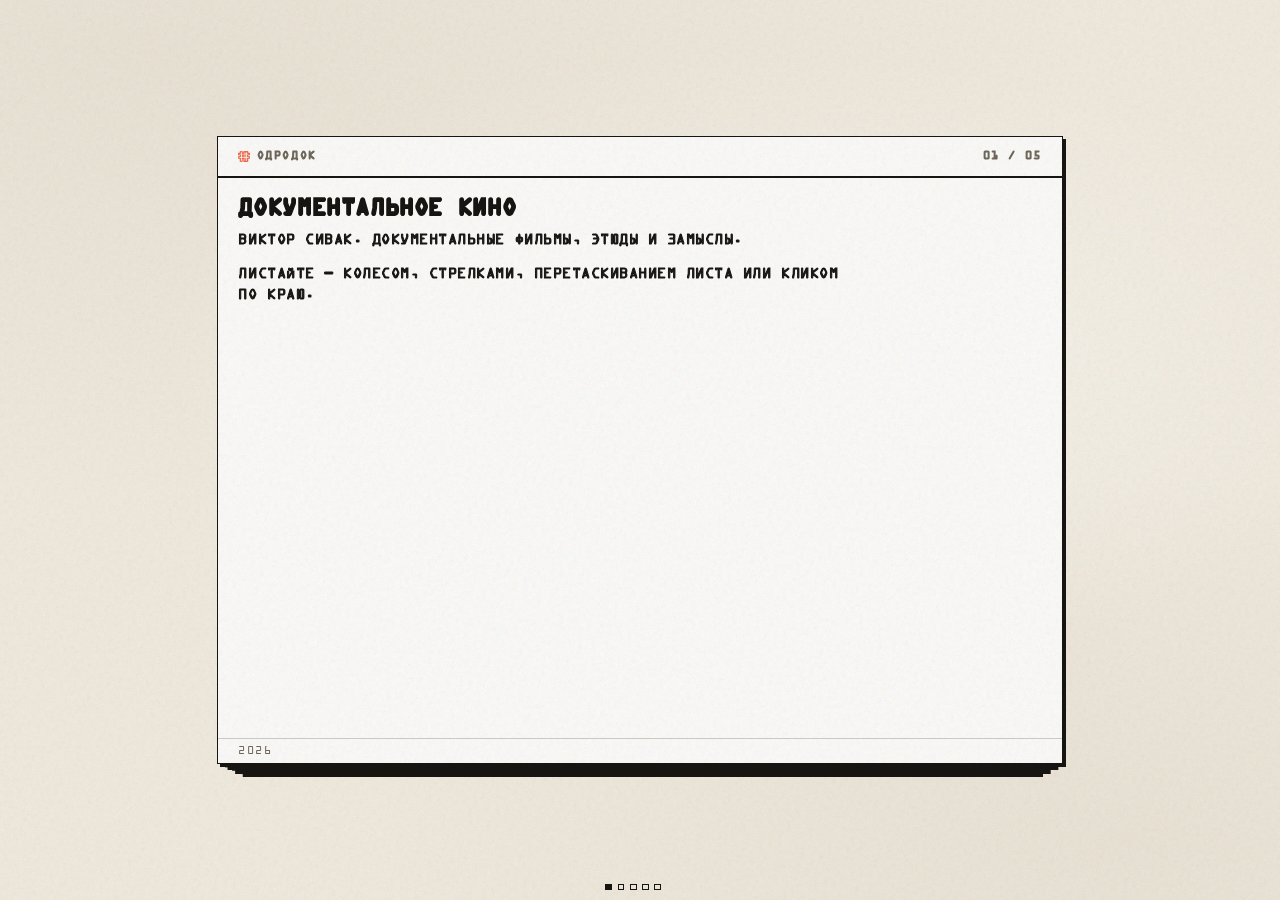
<file: index.html>
<!DOCTYPE html>
<html lang="ru">
<head>
<meta charset="UTF-8">
<meta name="viewport" content="width=device-width, initial-scale=1, viewport-fit=cover">
<title>Одродок</title>
<meta name="description" content="Одродок — документальное кино.">

<link rel="icon" href="/favicon.ico" sizes="any">
<link rel="apple-touch-icon" href="/assets/icons/apple-touch-icon.png">
<meta name="theme-color" content="#f2ece0">
<meta property="og:type" content="website">
<meta property="og:site_name" content="Одродок">
<meta property="og:title" content="Одродок — документальное кино">
<meta property="og:description" content="Фильмы, этюды и замыслы Виктора Сивака.">
<meta property="og:url" content="https://odrodok.ru/">
<meta property="og:image" content="https://odrodok.ru/assets/icons/icon-512.png">

<style>
/* ── ШРИФТЫ ─────────────────────────────────────────────── */
@font-face{ font-family:"OCRABecker"; font-weight:400; font-style:normal; font-display:swap;
  src:url('assets/fonts/ocra-becker.woff2') format('woff2'),
      url('assets/fonts/ocra-becker.otf') format('opentype'); }

/* ── ТОКЕНЫ ─────────────────────────────────────────────── */
html{
  --mobile-font-size-min:11; --mobile-font-size-max:16;
  --desktop-font-size-min:10.5; --desktop-font-size-max:15;
  --mobile-viewport-min:320; --mobile-desktop-breakpoint:768; --desktop-viewport-max:1500;
  font-size:calc(var(--mobile-font-size-min) * 1px);
}
@media screen and (min-width:320px){html{font-size:calc(var(--mobile-font-size-min) * 1px + (var(--mobile-font-size-max) - var(--mobile-font-size-min)) * ((100vw - var(--mobile-viewport-min) * 1px) / (var(--mobile-desktop-breakpoint) - var(--mobile-viewport-min))))}}
@media screen and (min-width:768px){html{font-size:calc(var(--desktop-font-size-min) * 1px + (var(--desktop-font-size-max) - var(--desktop-font-size-min)) * ((100vw - var(--mobile-desktop-breakpoint) * 1px) / (var(--desktop-viewport-max) - var(--mobile-desktop-breakpoint))))}}
@media screen and (min-width:1500px){html{font-size:calc(var(--desktop-font-size-max) * 1px)}}

:root{
  --c-paper:rgb(242,236,224); --c-paper2:rgb(233,226,211); --c-card:rgb(253,252,250);
  --c-ink:rgb(23,21,18); --c-soft:rgb(112,105,92);
  --c-brick:rgb(216,66,32); --c-mark:rgb(247,216,110);

  --paper:var(--c-paper); --card:var(--c-card); --ink:var(--c-ink);
  --soft:var(--c-soft); --brick:var(--c-brick); --mark:var(--c-mark);
  --line:color-mix(in srgb, var(--ink) 20%, transparent);

  --gap-s:.5rem; --gap-m:1rem; --gap-l:1.5rem;
  --bw-s:1px; --bw-m:2px;
  --stroke:1px; --stroke-h:2px;

  --sh:3px 3px 0 var(--ink);
  --sh2:2px 2px 0 var(--ink);
  --sh-lift:7px 7px 0 var(--ink);
  --ease:cubic-bezier(.2,.7,.3,1);
}

*{ box-sizing:border-box; }
html,body{ margin:0; padding:0; height:100%; overflow:hidden; }

body{
  font-family:"OCRABecker", monospace;
  color:var(--ink);
  background-color:var(--paper);
  background-image:
    radial-gradient(120% 80% at 12% 6%, rgba(120,95,55,.055), transparent 62%),
    radial-gradient(100% 70% at 88% 94%, rgba(120,95,55,.05), transparent 60%),
    radial-gradient(70% 50% at 60% 40%, rgba(255,255,255,.5), transparent 70%);
  -webkit-font-smoothing:antialiased;
  overscroll-behavior:none;
}

/* зерно бумаги */
body::before, body::after{
  content:""; position:fixed; inset:0; pointer-events:none;
  mix-blend-mode:multiply; z-index:60;
}
body::before{ opacity:.075;
  background-image:url("data:image/svg+xml,%3Csvg xmlns='http://www.w3.org/2000/svg' width='300' height='300'%3E%3Cfilter id='f'%3E%3CfeTurbulence type='fractalNoise' baseFrequency='0.22' numOctaves='5' stitchTiles='stitch'/%3E%3C/filter%3E%3Crect width='100%25' height='100%25' filter='url(%23f)'/%3E%3C/svg%3E"); }
body::after{ opacity:.11;
  background-image:url("data:image/svg+xml,%3Csvg xmlns='http://www.w3.org/2000/svg' width='220' height='220'%3E%3Cfilter id='n'%3E%3CfeTurbulence type='fractalNoise' baseFrequency='0.9' numOctaves='4' stitchTiles='stitch'/%3E%3C/filter%3E%3Crect width='100%25' height='100%25' filter='url(%23n)'/%3E%3C/svg%3E"); }

img{ display:block; max-width:100%; }
button{ font:inherit; color:inherit; background:none; border:none; cursor:pointer; }

/* ── СЦЕНА: стопка листов ───────────────────────────────── */
.stage{
  position:fixed; inset:0;
  display:grid; place-items:center;
  padding:clamp(.6rem, 2.2vh, 1.6rem);
  z-index:1;
}

.sheet{
  position:absolute;
  width:min(92vw, 62rem);
  height:min(88vh, 46rem);
  background:var(--card);
  border:var(--bw-s) solid var(--ink);
  box-shadow:var(--sh);
  display:flex; flex-direction:column;
  overflow:hidden;
  will-change:transform;
  touch-action:pan-y;
  user-select:none;
}
/* лист под курсором можно тянуть */
.sheet.top{ cursor:grab; }
.sheet.top.dragging{ cursor:grabbing; }

/* уходящий лист чуть приподнят — видно, что он отделился от стопки */
.sheet.lifting{ box-shadow:var(--sh-lift); }

/* ── ШАПКА ЛИСТА ────────────────────────────────────────── */
.sheet__head{
  display:flex; align-items:center; justify-content:space-between;
  gap:var(--gap-m);
  padding:var(--gap-m) var(--gap-l);
  border-bottom:var(--bw-m) solid var(--ink);
  flex:0 0 auto;
}
.sheet__kicker{
  display:flex; align-items:center; gap:.7em; min-width:0;
  font-size:.72em; letter-spacing:.16em; text-transform:uppercase; color:var(--soft);
  -webkit-text-stroke:var(--stroke) currentColor; paint-order:stroke fill;
}
/* знак живёт в шапке листа, а не поверх страницы */
.sheet__mark{
  display:block; height:1.15em; width:auto; flex:0 0 auto;
  -webkit-text-stroke:0;
}
.sheet__num{
  font-size:.72em; letter-spacing:.14em; color:var(--soft);
  -webkit-text-stroke:var(--stroke) currentColor; paint-order:stroke fill;
}

/* ── ТЕЛО ЛИСТА: прокрутка только здесь ─────────────────── */
.sheet__body{
  flex:1 1 auto; min-height:0;
  overflow-y:auto; overscroll-behavior:contain;
  padding:var(--gap-l);
  scrollbar-width:thin;
}
/* разворот: обложка слева, текст справа — так контент влезает без прокрутки */
@media (min-width:900px){
  .sheet__body.spread{
    display:grid;
    grid-template-columns:minmax(0,1.05fr) minmax(0,1fr);
    gap:var(--gap-l);
    align-content:start;
  }
  .sheet__body.spread .media{ margin-bottom:0; align-self:start; }
  /* в колонке заголовку меньше места — кегль считаем от ширины колонки */
  .sheet__body.spread h1{ margin-top:-.1em; font-size:min(1.4em, 2.1vw); }
}
/* лист без текста — обложка во всю полосу, заголовок под ней */
.sheet__body.solo{ display:flex; flex-direction:column; }
.sheet__body.solo .media{ max-height:min(64vh, 30rem); }
.sheet__body.solo .lead:empty{ display:none; }
.sheet__body::-webkit-scrollbar{ width:6px; }
.sheet__body::-webkit-scrollbar-thumb{ background:var(--line); }

h1{
  margin:0 0 .5em;
  font-size:min(1.5em, 5.2vw); line-height:1.08;
  letter-spacing:.03em; text-transform:uppercase;
  -webkit-text-stroke:var(--stroke-h) currentColor; paint-order:stroke fill;
  overflow-wrap:anywhere;
}
.col{ min-width:0; }
.lead{
  font-size:.95em; line-height:1.6; letter-spacing:.04em; text-transform:uppercase;
  -webkit-text-stroke:var(--stroke) currentColor; paint-order:stroke fill;
  max-width:46rem;
}
.lead p{ margin:0 0 1em; }
.lead p:last-child{ margin-bottom:0; }

/* ── ОБЛОЖКА И ПЛЕЕР ────────────────────────────────────────
   Обёртка держит пропорцию, обложка и iframe занимают её целиком —
   при запуске видео лист не дёргается. */
.media{
  position:relative; width:100%; aspect-ratio:16/9;
  max-height:min(46vh, 22rem);
  border:var(--bw-s) solid var(--ink);
  box-shadow:var(--sh2);
  margin-bottom:var(--gap-l);
  background:var(--paper2);
  overflow:hidden;
}
.media .cover,
.media iframe{
  position:absolute; inset:0;
  width:100%; height:100%; border:0;
  object-fit:cover; display:block;
}
/* кнопка воспроизведения поверх обложки */
.media[data-video] .play{
  position:absolute; inset:0; z-index:1;
  display:grid; place-items:center;
  border:0; padding:0; background:transparent; cursor:pointer;
}
.media[data-video] .play i{
  display:grid; place-items:center;
  width:3.2em; height:3.2em;
  background:var(--card); color:var(--ink);
  border:var(--bw-s) solid var(--ink);
  box-shadow:var(--sh);
  font-style:normal; font-size:1em; padding-left:.15em;
  transition:background .15s var(--ease), box-shadow .15s var(--ease), transform .15s var(--ease);
}
.media[data-video] .play:hover i{
  background:var(--brick); color:var(--card);
  box-shadow:var(--sh-lift); transform:translate(-2px,-2px);
}
.media[data-video] .play:active i{ box-shadow:none; transform:translate(3px,3px); }
.media.playing .play{ display:none; }

/* ── ПОДВАЛ ЛИСТА ───────────────────────────────────────── */
.sheet__foot{
  flex:0 0 auto;
  display:flex; align-items:center; justify-content:space-between; gap:var(--gap-m);
  padding:var(--gap-s) var(--gap-l);
  border-top:var(--bw-s) solid var(--line);
  font-size:.72em; letter-spacing:.14em; text-transform:uppercase; color:var(--soft);
}
.enter{
  display:inline-flex; align-items:center; gap:.5em;
  padding:.45em .9em;
  background:var(--card); color:var(--ink);
  border:var(--bw-s) solid var(--ink);
  box-shadow:var(--sh2);
  font-size:1em; letter-spacing:.14em; text-transform:uppercase;
  -webkit-text-stroke:var(--stroke) currentColor; paint-order:stroke fill;
  transition:background .15s var(--ease), box-shadow .15s var(--ease), transform .15s var(--ease);
}
.enter:hover{ background:var(--mark); box-shadow:var(--sh); transform:translate(-1px,-1px); }
.enter:active{ box-shadow:none; transform:translate(2px,2px); }
.acts{ display:flex; align-items:center; gap:var(--gap-s); flex:0 0 auto; }

/* ── КРАЯ ДЛЯ КЛИКА ─────────────────────────────────────── */
.edge{
  position:fixed; top:0; bottom:0; width:clamp(48px, 7vw, 110px);
  z-index:40; border:none; background:transparent;
  display:grid; place-items:center;
  opacity:0; transition:opacity .2s var(--ease);
}
.edge:hover{ opacity:1; }
.edge--prev{ left:0; cursor:w-resize; }
.edge--next{ right:0; cursor:e-resize; }
.edge span{
  font-size:1.4rem; color:var(--soft);
  -webkit-text-stroke:.5px currentColor; paint-order:stroke fill;
}

/* ── СЧЁТЧИК И ХЛЕБНЫЕ КРОШКИ ───────────────────────────── */
.hud{
  position:fixed; left:0; right:0; bottom:0;
  display:flex; align-items:center; justify-content:center; gap:var(--gap-m);
  padding:.7rem;
  font-size:.7rem; letter-spacing:.14em; text-transform:uppercase; color:var(--soft);
  z-index:50; pointer-events:none;
}
.hud b{ font-weight:400; color:var(--ink); }
.hud .back{
  pointer-events:auto;
  border:var(--bw-s) solid var(--ink); background:var(--card);
  padding:.35em .7em; box-shadow:var(--sh2);
  font-size:1em; letter-spacing:.14em; text-transform:uppercase; color:var(--ink);
}
.hud .back:hover{ background:var(--mark); }
.hud .back[hidden]{ display:none; }

/* точки-страницы */
.dots{ display:flex; gap:.4rem; pointer-events:auto; }
.dot{
  width:.5rem; height:.5rem; border:1px solid var(--ink); background:transparent;
  padding:0; transition:background .15s var(--ease);
}
.dot[aria-current="true"]{ background:var(--ink); }

@media (max-width:768px){
  .sheet{ width:94vw; height:82vh; }
  .edge{ width:44px; }
}

@media (prefers-reduced-motion: reduce){
  .sheet{ transition:none !important; }
}
</style>
</head>
<body>

<div class="stage" id="stage"></div>

<button class="edge edge--prev" id="edgePrev" aria-label="Предыдущая"><span>‹</span></button>
<button class="edge edge--next" id="edgeNext" aria-label="Следующая"><span>›</span></button>

<div class="hud">
  <button class="back" id="back" hidden>← назад</button>
  <div class="dots" id="dots"></div>
  <span id="counter"></span>
</div>

<script>
// ── СОДЕРЖАНИЕ КНИГИ ────────────────────────────────────────
// Первый уровень — разделы. У раздела может быть children:
// тогда на листе появляется кнопка входа во вложенную книгу.
const BOOK = [
  {
    kicker: 'Одродок',
    title: 'Документальное кино',
    cover: null,
    html: `<p>виктор сивак. документальные фильмы, этюды и замыслы.</p>
           <p>листайте — колесом, стрелками, перетаскиванием листа или кликом по краю.</p>`,
    foot: '2026'
  },
  {
    kicker: 'Раздел',
    title: 'Фильмы',
    cover: 'assets/works/gde-nas-net.webp',
    html: `<p>длинные работы. смотреть можно прямо здесь.</p>`,
    foot: '3 фильма',
    children: [
      { kicker:'Фильм', title:'О, Марго',
        cover: 'assets/works/o-margo.webp',
        video:'1abadb69-43b8-4262-acf4-dae4f03ad95b', html:'', foot:'36 мин 56 с' },
      { kicker:'Фильм', title:'Где нас нет',
        cover: 'assets/works/gde-nas-net.webp',
        video:'96353460-8e1d-46ec-beca-57fdfd605f1e', html:'', foot:'22 мин 22 с' },
      { kicker:'Фильм', title:'Человеку нужен человек',
        cover: 'assets/works/chelovek-nuzhen.webp',
        video:'88d61280-9d4b-4356-8ec5-976acab07675', html:'', foot:'8 мин 08 с' }
    ]
  },
  {
    kicker: 'Раздел',
    title: 'Этюды',
    cover: 'assets/works/pervoprohodec.webp',
    html: `<p>короткие работы — по одному наблюдению каждая. последняя: «первопроходец», угличи, июль 2026.</p>`,
    foot: '4 работы',
    children: [
      { kicker:'Этюд · 2026', title:'Первопроходец',
        cover: 'assets/works/pervoprohodec.webp',
        video:'ee92017b-167c-4e0b-9fca-beb5c7ed3d4f',
        html:`<p>полтора дня с гришей порядковым в угличах. он почти не говорит — пространство открывается через него.</p>`,
        foot:'Угличи · 7 мин 47 с' },
      { kicker:'Этюд', title:'Место, в котором мне спокойно',
        cover: 'assets/works/mesto.webp',
        video:'2cf05049-dd93-4803-b9ff-a8059701dcbd', html:'', foot:'3 мин 50 с' },
      { kicker:'Этюд', title:'Человек, с которым мне спокойно',
        cover: 'assets/works/chelovek-spokoino.webp',
        video:'5a42c0d4-8bc1-4459-bf6f-6da90d7a213a', html:'', foot:'6 мин 00 с' },
      { kicker:'Этюд', title:'Бадаевский этюд',
        cover: 'assets/works/badaevsky.webp',
        video:'c1f6200a-8d14-4bf5-a08d-120f023418b0', html:'', foot:'3 мин 10 с' }
    ]
  },
  {
    kicker: 'Раздел',
    title: 'Замыслы',
    cover: 'assets/pervoprohodcy/cover.webp',
    html: `<p>то, что снимается сейчас или готовится к съёмкам.</p>`,
    foot: '2 замысла',
    children: [
      {
        kicker: 'Замысел · 2026',
        title: 'Первопроходцы',
        cover: 'assets/pervoprohodcy/cover.webp',
        video: 'ee92017b-167c-4e0b-9fca-beb5c7ed3d4f',
        html: `<p>я живу в мегаполисе и хочу уехать. не знаю, чего это стоит, поэтому еду туда, где люди уже уехали.</p>
               <p>на волге под угличем с нуля строят деревню — место для тех, кто решился уйти подальше от москвы. сейчас там стройка и один постоянный житель.</p>
               <p>этот житель — гриша порядков. он сменил московский офис на жизнь в шоуруме: живёт в прекрасном доме, но не может пользоваться его кухней.</p>
               <p>вопрос ко всем один: что человек получает, уезжая из города, и чем за это платит.</p>`,
        foot: 'Съёмки в сентябре'
      },
      {
        kicker: 'Замысел · 2026',
        title: 'Воздух в Абрамцево',
        cover: 'assets/vozduh/shot-09.webp',
        html: `<p>я плохо помню своё детство. почти ничего не осталось. поэтому еду туда, где четыре дня подряд его будут вспоминать.</p>
               <p>в абрамцево, на даче, моя жена алина и её мама впервые делают музыкальную резиденцию «воздух». приезжают музыканты, живут в доме четыре дня и пишут песни вместе.</p>
               <p>150 лет назад здесь уже было так. в абрамцево съехались художники, стали жить вместе, ставить спектакли, строить церковь — и открыли новое направление в русском искусстве.</p>`,
        foot: '14 кадров из этюда'
      }
    ]
  },
  {
    kicker: 'Контакты',
    title: 'Написать',
    cover: null,
    html: `<p>по вопросам показов, фестивалей и совместной работы.</p>
           <p>viktor.m.sivak@gmail.com</p>`,
    foot: '© 2026 Одродок'
  }
];

// ── СОСТОЯНИЕ ───────────────────────────────────────────────
const stage    = document.getElementById('stage');
const dotsEl   = document.getElementById('dots');
const counter  = document.getElementById('counter');
const backBtn  = document.getElementById('back');

let stack  = [{ pages: BOOK, index: 0, title: null }];  // стек уровней
let sheets = [];        // DOM-листы текущего уровня
let busy   = false;

const level = () => stack[stack.length - 1];

// ── СБОРКА ЛИСТА ────────────────────────────────────────────
function buildSheet(page, i, total){
  const el = document.createElement('article');
  el.className = 'sheet';

  // обложка и, если есть видео, кнопка воспроизведения поверх неё
  const media = page.cover
    ? `<div class="media"${page.video ? ` data-video="${page.video}"` : ''}>
         <img class="cover" src="${page.cover}" alt="" loading="lazy">
         ${page.video ? '<button class="play" aria-label="Смотреть"><i>▶</i></button>' : ''}
       </div>`
    : '';

  const acts = [
    page.video ? `<button class="enter" data-play>смотреть →</button>` : '',
    page.children ? `<button class="enter" data-enter="${i}">открыть ${page.children.length} →</button>` : ''
  ].filter(Boolean).join('');

  el.innerHTML = `
    <header class="sheet__head">
      <span class="sheet__kicker">
        <img class="sheet__mark" src="assets/mark.webp" alt="Одродок">
        ${page.kicker || ''}
      </span>
      <span class="sheet__num">${String(i + 1).padStart(2,'0')} / ${String(total).padStart(2,'0')}</span>
    </header>
    <div class="sheet__body${page.cover ? (page.html ? ' spread' : ' solo') : ''}">
      ${media}
      <div class="col">
        <h1>${page.title}</h1>
        <div class="lead">${page.html || ''}</div>
      </div>
    </div>
    <footer class="sheet__foot">
      <span>${page.foot || ''}</span>
      <span class="acts">${acts}</span>
    </footer>`;
  return el;
}

function render(){
  const { pages, index } = level();
  stage.innerHTML = '';
  sheets = pages.map((p, i) => {
    const el = buildSheet(p, i, pages.length);
    stage.appendChild(el);
    return el;
  });
  layout();
  renderHud();
}

// раскладка стопки: текущий сверху, следующие чуть ниже и мельче
function layout(animate = true){
  const { index } = level();
  sheets.forEach((el, i) => {
    const d = i - index;                    // 0 — текущий, >0 — под ним

    // ушёл с экрана — гасим плеер, чтобы звук не шёл из-под стопки
    if (d !== 0){
      const m = el.querySelector('.media.playing');
      if (m){ m.classList.remove('playing'); const f = m.querySelector('iframe'); if (f) f.remove(); }
    }

    el.classList.toggle('top', d === 0);
    el.style.transition = animate
      ? 'transform .42s var(--ease), opacity .42s var(--ease), box-shadow .2s var(--ease)'
      : 'none';

    if (d < 0){                              // уже пролистанные — ушли влево
      el.style.transform = `translate3d(-115%, 0, 0) rotate(-4deg)`;
      el.style.opacity = 0;
      el.style.zIndex = 1;
      el.style.pointerEvents = 'none';
    } else {                                 // текущий и стопка под ним
      const depth = Math.min(d, 3);
      el.style.transform =
        `translate3d(0, ${depth * 9}px, 0) scale(${1 - depth * 0.018})`;
      el.style.opacity = d > 3 ? 0 : 1;
      el.style.zIndex = 30 - depth;
      el.style.pointerEvents = d === 0 ? 'auto' : 'none';
    }
  });
}

function renderHud(){
  const { pages, index, title } = level();
  dotsEl.innerHTML = pages.map((p, i) =>
    `<button class="dot" data-go="${i}" aria-current="${i === index}" aria-label="${p.title}"></button>`
  ).join('');
  counter.textContent = title ? title : '';
  backBtn.hidden = stack.length === 1;
}

// ── ЛИСТАНИЕ ────────────────────────────────────────────────
function go(dir){
  const lv = level();
  const next = lv.index + dir;
  if (next < 0 || next >= lv.pages.length || busy) return;
  busy = true;
  lv.index = next;
  layout();
  renderHud();
  setTimeout(() => busy = false, 300);
}

function goTo(i){
  const lv = level();
  if (i === lv.index || busy) return;
  busy = true;
  lv.index = i;
  layout();
  renderHud();
  setTimeout(() => busy = false, 300);
}

function enter(i){
  const page = level().pages[i];
  if (!page.children) return;
  stack.push({ pages: page.children, index: 0, title: page.title });
  render();
}

function back(){
  if (stack.length === 1) return;
  stack.pop();
  render();
}

// ── УПРАВЛЕНИЕ: клавиши ────────────────────────────────────
addEventListener('keydown', e => {
  if (e.key === 'ArrowRight' || e.key === 'PageDown' || e.key === ' ') { e.preventDefault(); go(1); }
  if (e.key === 'ArrowLeft'  || e.key === 'PageUp')  { e.preventDefault(); go(-1); }
  if (e.key === 'Escape') back();
});

// ── УПРАВЛЕНИЕ: колесо ─────────────────────────────────────
// внутри длинного текста колесо прокручивает; долистав до края — листает лист
let wheelLock = 0;
addEventListener('wheel', e => {
  const body = e.target.closest('.sheet__body');
  if (body){
    const atTop = body.scrollTop <= 0;
    const atEnd = body.scrollTop + body.clientHeight >= body.scrollHeight - 1;
    const scrollable = body.scrollHeight > body.clientHeight + 2;
    if (scrollable && !((e.deltaY > 0 && atEnd) || (e.deltaY < 0 && atTop))) return;
  }
  const now = Date.now();
  if (now - wheelLock < 480) return;
  if (Math.abs(e.deltaY) < 12 && Math.abs(e.deltaX) < 12) return;
  wheelLock = now;
  go((e.deltaY || e.deltaX) > 0 ? 1 : -1);
}, { passive:true });

// ── УПРАВЛЕНИЕ: перетаскивание листа ───────────────────────
let drag = null;

stage.addEventListener('pointerdown', e => {
  const el = sheets[level().index];
  if (!el || busy) return;
  if (e.target.closest('.enter, .play')) return;          // кнопки не тянем
  if (e.target.closest('.media.playing')) return;         // и запущенный плеер тоже
  const body = e.target.closest('.sheet__body');
  drag = {
    el, id:e.pointerId,
    x:e.clientX, y:e.clientY,
    dx:0, dy:0, t:Date.now(),
    fromBody: body && body.scrollHeight > body.clientHeight + 2
  };
  el.setPointerCapture(e.pointerId);
  el.style.transition = 'none';
});

addEventListener('pointermove', e => {
  if (!drag || e.pointerId !== drag.id) return;
  drag.dx = e.clientX - drag.x;
  drag.dy = e.clientY - drag.y;

  // вертикальный жест внутри прокручиваемого текста — не листаем
  if (drag.fromBody && Math.abs(drag.dy) > Math.abs(drag.dx)) return;

  drag.el.classList.add('dragging','lifting');
  const rot = drag.dx / 60;                                // лист слегка кренится
  drag.el.style.transform = `translate3d(${drag.dx}px, ${Math.abs(drag.dx) * .02}px, 0) rotate(${rot}deg)`;
});

addEventListener('pointerup', e => {
  if (!drag || e.pointerId !== drag.id) return;
  const { el, dx, t } = drag;
  const speed = Math.abs(dx) / Math.max(1, Date.now() - t);   // px/ms — учитываем флик
  el.classList.remove('dragging','lifting');
  el.style.transition = 'transform .42s var(--ease), opacity .42s var(--ease)';

  const passed = Math.abs(dx) > el.offsetWidth * 0.22 || speed > 0.55;
  drag = null;

  if (passed && dx < 0) { go(1); }
  else if (passed && dx > 0) { go(-1); }
  else { layout(); }                                          // не дотянул — пружинка назад
});

// ── УПРАВЛЕНИЕ: края и точки ───────────────────────────────
document.getElementById('edgeNext').onclick = () => go(1);
document.getElementById('edgePrev').onclick = () => go(-1);
backBtn.onclick = back;

// ── ПЛЕЕР ──────────────────────────────────────────────────
// обложка подменяется iframe кинескопа прямо в листе,
// пропорция уже задана обёрткой — стопка не дёргается
function play(sheet){
  const media = sheet && sheet.querySelector('.media[data-video]');
  if (!media || media.classList.contains('playing')) return;
  const id = media.dataset.video;
  const f = document.createElement('iframe');
  f.src = `https://kinescope.io/embed/${id}?autoplay=1`;
  f.allow = 'autoplay; fullscreen; picture-in-picture; encrypted-media;';
  f.allowFullscreen = true;
  f.frameBorder = '0';
  media.appendChild(f);
  media.classList.add('playing');
}

document.addEventListener('click', e => {
  const dot = e.target.closest('[data-go]');
  if (dot) goTo(+dot.dataset.go);
  const btn = e.target.closest('[data-enter]');
  if (btn) enter(+btn.dataset.enter);
  const p = e.target.closest('[data-play], .media[data-video] .play');
  if (p) play(p.closest('.sheet'));
});

render();
</script>
</body>
</html>
</file>
